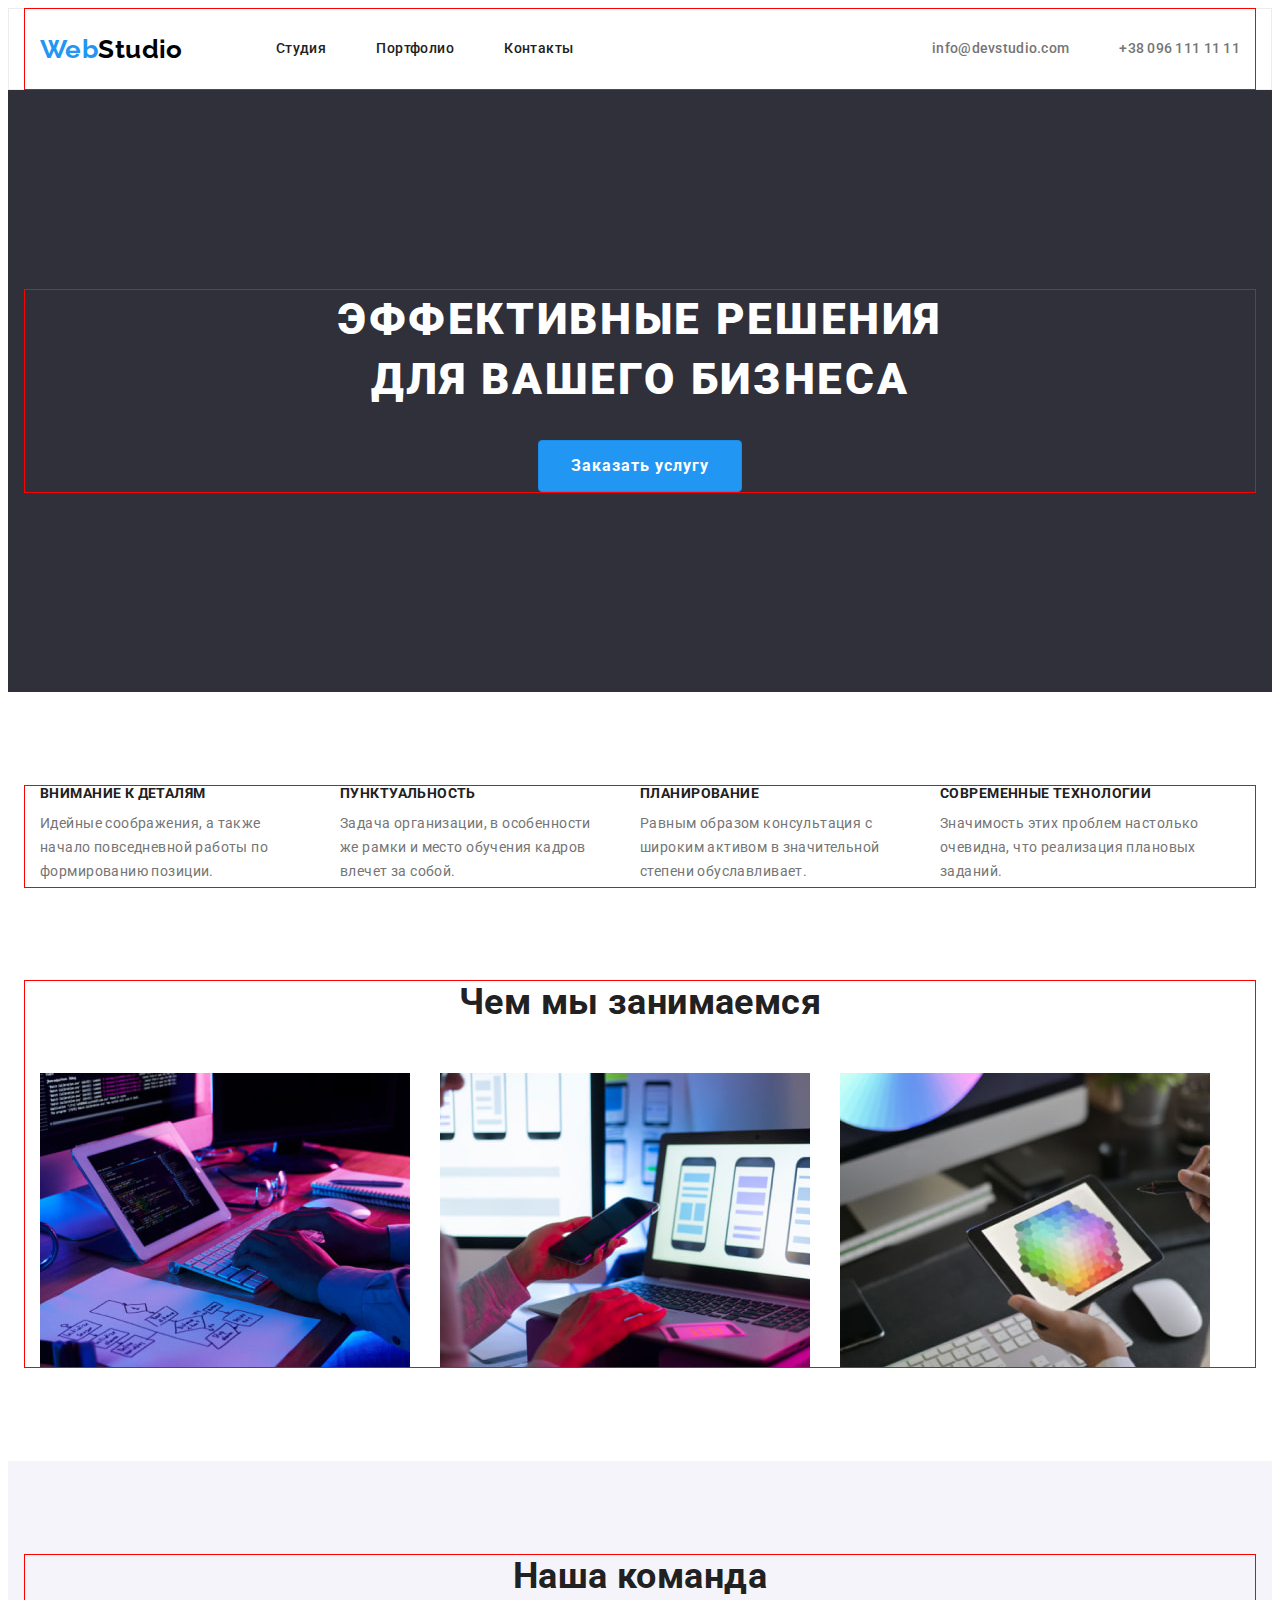
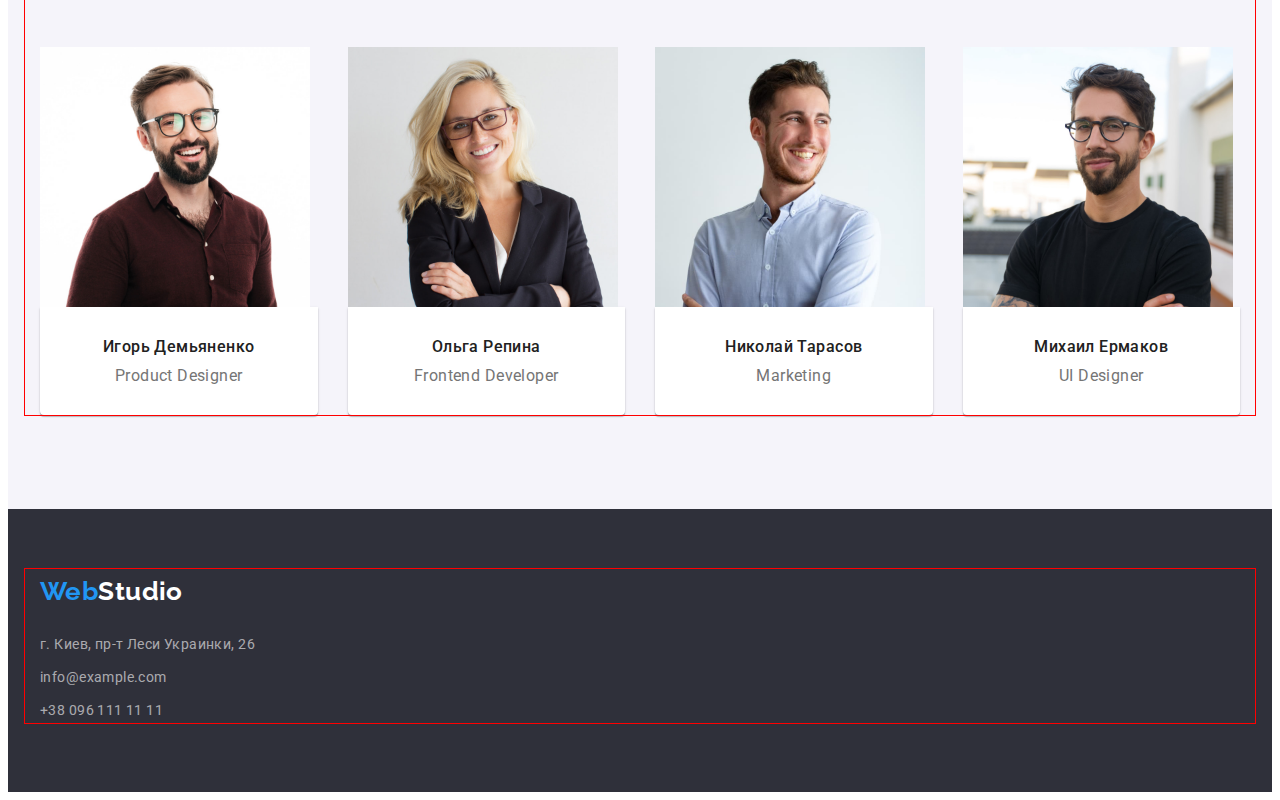
<file: index.html>
<!DOCTYPE html>
<html lang="ru">
 <head>
   <meta charset="UTF-8">
   <meta http-equiv="X-UA-Compatible" content="IE=edge">
   <meta name="viewport" content="width=device-width, initial-scale=1.0">
   <title>Главная страница студии</title>
   <!--Projects fonts-->
   <link rel="preconnect" href="https://fonts.googleapis.com">
   <link rel="preconnect" href="https://fonts.gstatic.com" crossorigin>
   <link href="https://fonts.googleapis.com/css2?family=Raleway:wght@700&family=Roboto:wght@400;500;700;900&display=swap"
    rel="stylesheet">
    <!--Normalize-->
    <link rel="stylesheet" href="https://cdnjs.cloudflare.com/ajax/libs/modern-normalize/1.1.0/modern-normalize.min.css"
        integrity="sha512-wpPYUAdjBVSE4KJnH1VR1HeZfpl1ub8YT/NKx4PuQ5NmX2tKuGu6U/JRp5y+Y8XG2tV+wKQpNHVUX03MfMFn9Q=="
        crossorigin="anonymous" referrerpolicy="no-referrer" />
   <!--Custom styles-->
   <link rel="stylesheet" href="./css/styles.css">
 </head>
<body>
    <!--Шапка сайта-->
    <header class="header">
        <div class="container">
            <a class="logo" href="./index.html" lang="en"><span class="accent">Web</span>Studio</a>
        <nav class="nav">
            <ul class="list">
                <li class="item"> <a class="link current" href="#">Студия</a></li>
                <li class="item"> <a class="link" href="./portfolio.html">Портфолио</a></li>
                <li class="item"> <a class="link" href="#">Контакты</a></li>
            </ul>
        </nav>
        <div class="contact">
            <ul class="list">
                <li class="item"><a class="link current" href="mailto:info@devstudio.com">info@devstudio.com</a></li>
                <li class="item"><a class="link" href="tel:+380961111111 ">+38 096 111 11 11</a>
                </li>
            </ul>
        </div>
    </div>
        
    </header>
   
    <main>

    <!--Герой-->

    <section class="hero">
    <div class="container">
        <h1 class="title">Эффективные решения для вашего бизнеса</h1>
        <button class="btn" type="button">Заказать услугу</button>
        </div>
    </section>

        <!--Наши преимущества-->

        <section class="section">
            <div class="container">
            <h2 class="visually-hidden">Наши преимущества</h2>
            <ul class="feature list">
    <li class="item">
        <h3 class="title">Внимание к деталям</h3>
        <p>Идейные соображения, а также начало повседневной работы по формированию позиции.</p>
    </li>
    <li class="item">
        <h3 class="title">Пунктуальность</h3>
        <p>Задача организации, в особенности же рамки и место обучения кадров влечет за собой.</p>
    </li>
    <li class="item">
        <h3 class="title">Планирование</h3>
        <p>Равным образом консультация с широким активом в значительной степени обуславливает.</p>
    </li>
    <li class="item">
        <h3 class="title">Современные технологии</h3>
        <p>Значимость этих проблем настолько очевидна, что реализация плановых заданий.</p>
    </li>
            </ul>
            </div>
              
        </section>

<!--Галлерея деятельности-->

<section class="section galleries">
    <div class="container">
          <h2 class="section-title">Чем мы занимаемся</h2>
          <ul class="gallery list">
    <li class="item">
        <a><img src="./images/gallery/box-1.jpg" alt="Картинка программист" width="370" height="294">
        </a>
    </li>
    <li class="item" >
        <img src="./images/gallery/box-2.jpg" alt="Телефоны на мониторе" width="370" height="294">
    </li>
    <li class="item">
        <img src="./images/gallery/box-3.jpg" alt="Ячейки" width="370" height="294">
    </li>

</ul>
    </div>
   
</section>

<!--Наша команда-->

<section class="section teams">
    <div class="container">
    <h2 class="section-title">Наша команда</h2>
    <ul class="team list">
    <li class="item">
        <img src="./images/team/member-1.jpg" alt="Игорь Демьяненко" width="270" height="260">
        <div class="member">
            <h3 class="title">Игорь Демьяненко</h3>
            <p class="text" lang="en">Product Designer</p>
        </div>
    </li>
    <li class="item">
        <img src="./images/team/member-2.jpg" alt="Ольга Репина" width="270" height="260">
        <div class="member">
            <h3 class="title">Ольга Репина</h3>
            <p class="text" lang="en">Frontend Developer</p>
        </div>
    </li>
    <li class="item" >
        <img src="./images/team/member-3.jpg" alt="Николай Тарасов" width="270" height="260">
        <div class="member">
            <h3 class="title">Николай Тарасов</h3>
            <p class="text" lang="en">Marketing</p>
        </div>
    </li>
    <li class="item">
        <img src="./images/team/member-4.jpg" alt="Михаил Ермаков" width="270" height="260">
        <div class="member">
            <h3 class="title">Михаил Ермаков</h3>
            <p class="text" lang="en">UI Designer</p>
        </div>
    </li>
  </ul>
  </div> 
</section>
    </main>
    
<!--Подвал-->

<footer class="footer">
    <div class="container">
        <a class="logo" href="./index.html" lang="en"><span class="logoaccent">Web</span>Studio</a>
        <ul class="list">
            <li class="item">г. Киев, пр-т Леси Украинки, 26</li>
            <li class="item"><a class="link" href="mailto:info@example.com">info@example.com</a></li>
            <li class="item"><a class="link" href="tel:+380961111111 ">+38 096 111 11 11</a>
        </ul>
    </div>
</footer>

</body>
</html>
</file>
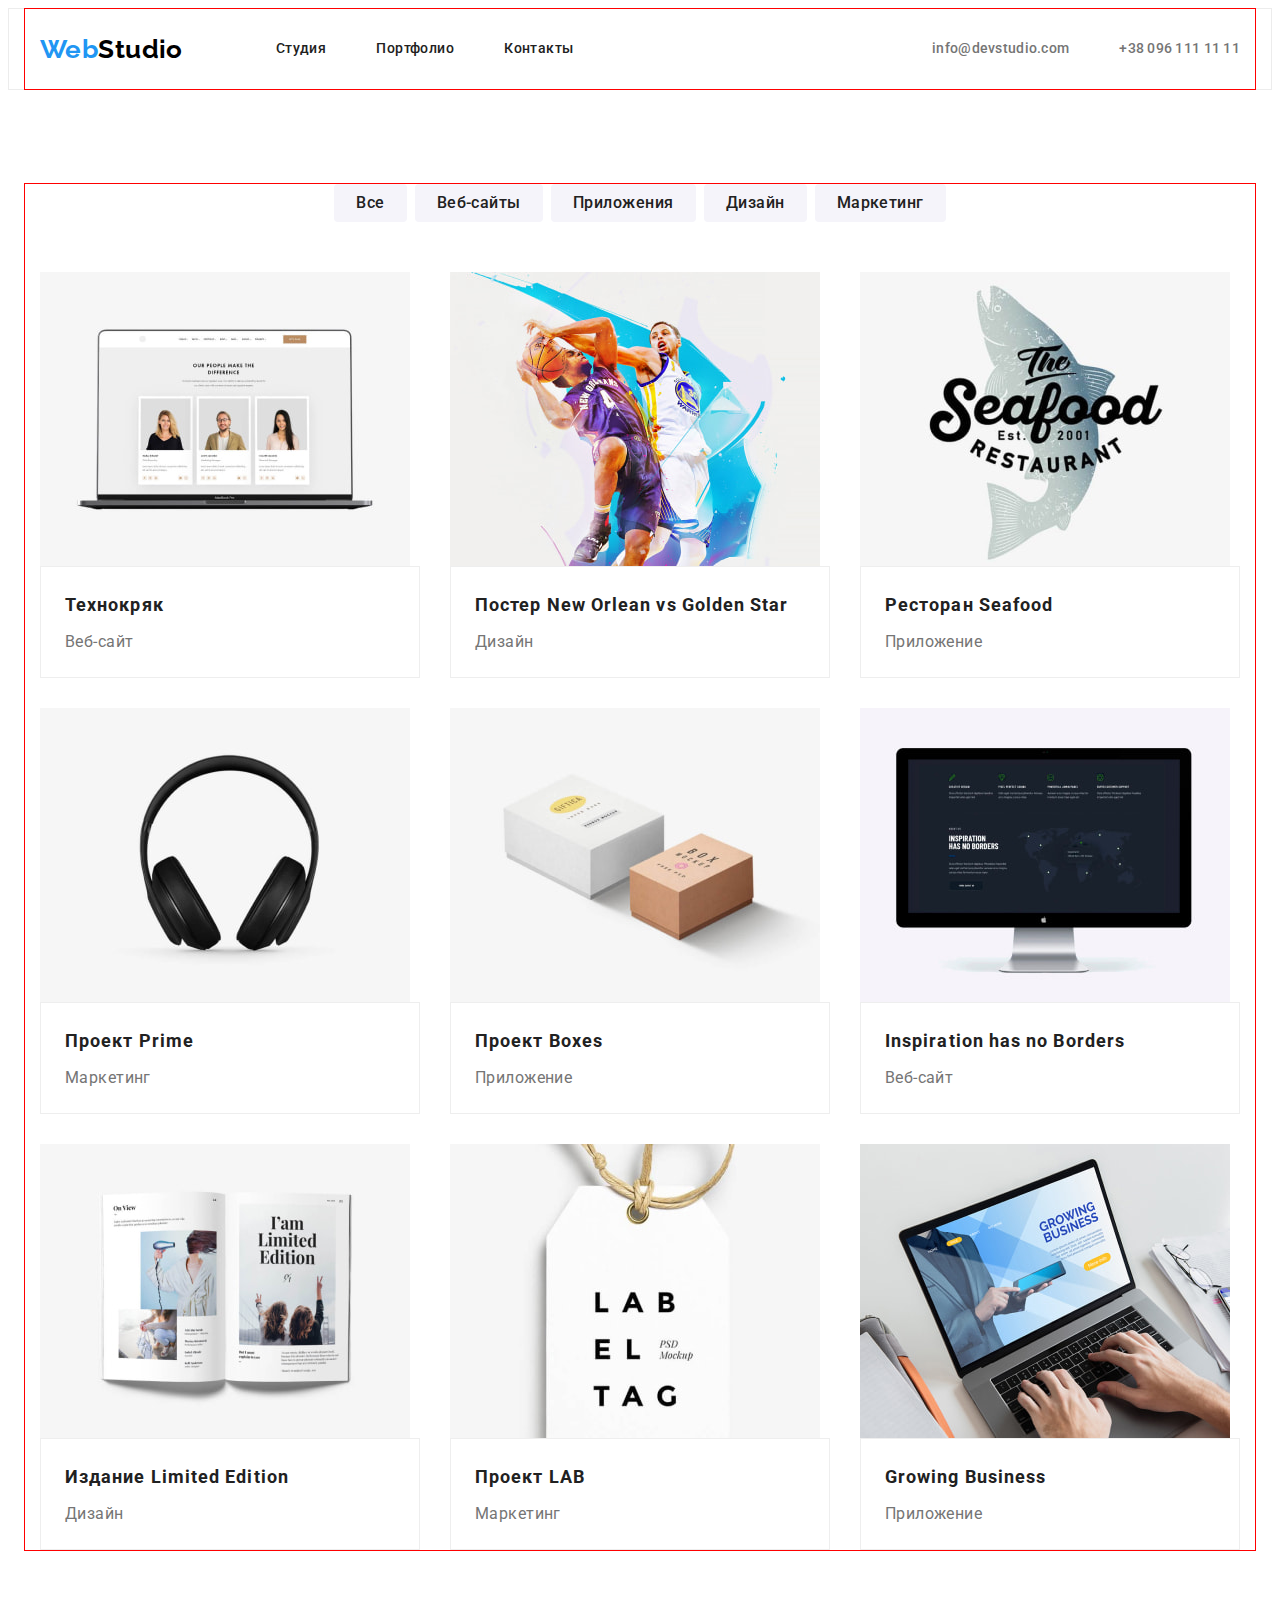
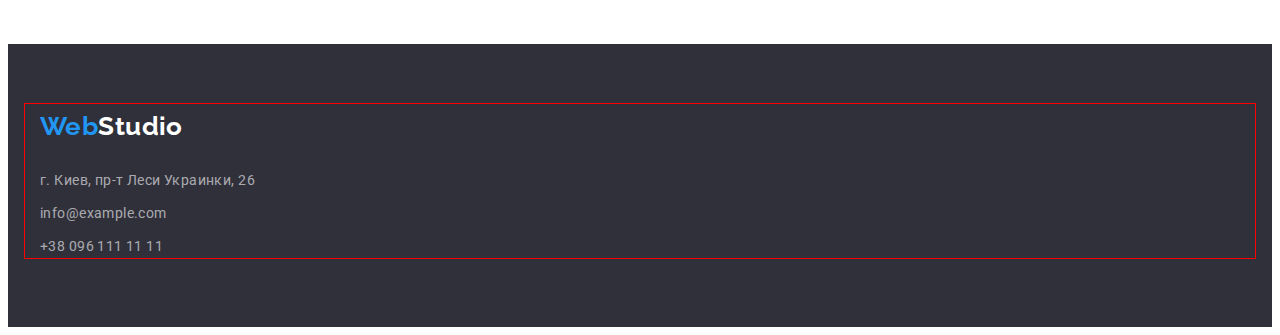
<file: portfolio.html>
<!DOCTYPE html>
<html lang="ru">

<head>
    <meta charset="UTF-8">
    <meta http-equiv="X-UA-Compatible" content="IE=edge">
    <meta name="viewport" content="width=device-width, initial-scale=1.0">
    <title>Портфолио</title>

    <!--Projects fonts-->

    <link rel="preconnect" href="https://fonts.googleapis.com">
    <link rel="preconnect" href="https://fonts.gstatic.com" crossorigin>
    <link href="https://fonts.googleapis.com/css2?family=Raleway:wght@700&family=Roboto:wght@400;500;700;900&display=swap"
        rel="stylesheet">

    <!--Normalize-->

    <link rel="stylesheet" href="https://cdnjs.cloudflare.com/ajax/libs/modern-normalize/1.1.0/modern-normalize.min.css"
        integrity="sha512-wpPYUAdjBVSE4KJnH1VR1HeZfpl1ub8YT/NKx4PuQ5NmX2tKuGu6U/JRp5y+Y8XG2tV+wKQpNHVUX03MfMFn9Q=="
        crossorigin="anonymous" referrerpolicy="no-referrer" />

        <!--Custom styles-->

    <link rel="stylesheet" href="./css/styles.css">
</head>
<body>

<!--Шапка сайта-->

<header class="header">
    <div class="container header-container">
    <a class="logo" href="./index.html" lang="en"><span class="accent">Web</span>Studio</a>
    <nav class="nav">
    <ul class="list">
        <li class="item" > <a class="link current" href="./index.html">Студия</a></li>
        <li class="item" > <a class="link" href="#">Портфолио</a></li>
        <li class="item" > <a class="link" href="#">Контакты</a></li>
    </ul>
    </nav>
    <div class="contact">
    <ul class="list">
        <li class="item"><a class="link current" href="mailto:info@devstudio.com">info@devstudio.com</a></li>
        <li class="item"><a class="link" href="tel:+380961111111 ">+38 096 111 11 11</a>
        </li>
    </ul>
    </div>
    </div>
  </header>

<main>

<section class="works section">
    <div class="container">
        <h1 class="visually-hidden">Наши работы</h1>
        <ul class="filter">
            <li class="item"><button class="btn" type="button">Все</button></li>
            <li class="item" ><button class="btn" type="button">Веб-сайты</button></li>
            <li class="item"><button class="btn" type="button">Приложения</button></li>
            <li class="item"><button class="btn" type="button">Дизайн</button></li>
            <li class="item"><button class="btn" type="button">Маркетинг</button></li>
        </ul>
    
        <h2 class="visually-hidden">Примеры работ</h2>
        <ul class="work list">
            <li class="item">
                <a><img src="./images/projects/project-1.jpg" alt="Фото трех сотрудников" width="370" height="294"></a>
                <div class="card">
                    <h3 class="title">Технокряк</h3>
                    <p class="text" lang="en">Веб-сайт</p>
                </div>
            </li>
            <li class="item" >
                <a><img src="./images/projects/project-2.jpg" alt="Постер два футболиста" width="370" height="294"></a>
                <div class="card" >
                    <h3 class="title">Постер <span lang="en">New Orlean vs Golden Star</span></h3>
                    <p class="text">Дизайн</p>
                </div>
            </li>
            <li class="item" >
                <a><img src="./images/projects/project-3.jpg" alt="Название ресторана на рыбе" width="370" height="294">
                </a>
                <div class="card">
                    <h3 class="title">Ресторан <span lang="en">Seafood</span></h3>
                    <p class="text">Приложение</p>
                </div>
            </li>
            <li class="item" >
                <a><img src="./images/projects/project-4.jpg" alt="Наушники" width="370" height="294"></a>
                <div class="card">
                    <h3 class="title">Проект <span lang="en">Prime</span></h3>
                    <p class="text">Маркетинг</p>
                </div>
            </li>
            <li class="item">
                <a><img src="./images/projects/project-5.jpg" alt="Две коробки" width="370" height="294">
                </a>
                <div class="card">
                    <h3 class="title">Проект <span lang="en">Boxes</span></h3>
                    <p class="text">Приложение</p>
                </div>
            </li>
        
            <li class="item">
                <a><img src="./images/projects/project-6.jpg" alt="Монитор" width="370" height="294">
                </a>
                <div class="card">
                    <h3 class="title" lang="en">Inspiration has no Borders</h3>
                    <p class="text">Веб-сайт</p>
                </div>
            </li>
            <li class="item" >
                <a><img src="./images/projects/project-7.jpg" alt="Журнал" width="370" height="294"></a>
                <div class="card">
                    <h3 class="title">Издание <span lang="en">Limited Edition</span></h3>
                    <p class="text" lang="en">Дизайн</p>
                </div>
            </li>
            <li class="item">
                <a><img src="./images/projects/project-8.jpg" alt="Рекламная надпись" width="370" height="294">
                </a>
                <div class="card">
                    <h3 class="title">Проект <span lang="en">LAB</span></h3>
                    <p class="text">Маркетинг</p>
                </div>
            </li>
            <li class="item" >
                <a><img src="./images/projects/project-9.jpg" alt="Ноутбук" width="370" height="294">
                </a>
                <div class="card">
                    <h3 class="title" lang="en">Growing Business</h3>
                    <p class="text">Приложение</p>
                </div>
            </li>
        </ul>

</div>
</section>

</main>

<!--Подвал-->

<footer class="footer">
    <div class="container">
    <a class="logo" href="./index.html" lang="en"><span class="logoaccent">Web</span>Studio</a>
    <ul class="list">
    <li class="item">г. Киев, пр-т Леси Украинки, 26</li>
    <li class="item" ><a class="link" href="mailto:info@example.com">info@example.com</a></li>
    <li class="item"><a class="link" href="tel:+380961111111 ">+38 096 111 11 11</a>
    </ul>
    </div> 
</footer>
</body>
</html>
</file>
<file: css/styles.css>
:root {
    --card-set-gap: 30px;
    --card-shadow: 0px  1px 3px rgba(0, 0, 0, 0.12),
    0px 1px 1px rgba(0, 0, 0, 0.14),
    0px 2px 1px rgba(0, 0, 0, 0.2);
    
    /*font*/
    --main-font: 'Roboto', sans-serif;
    --secondary-font: 'Raleway', sans-serif;

    --header-border-cl: #ECECEC;

    /*text-colors*/
    --secondary-txt-cl: #212121;
    --main-txt-cl: #757575;
    --accent-txt-cl: #FFFF;
    --logo-cl: #000000;
    --accent-cl: #2196F3;
    --transparent-cl:rgba(255, 255, 255, 0.6);

    /*background-colors*/
    --main-bg-cl: #FFFFFF;
    --secondary-bg-cl: #F5F4FA;
    --dark-bg-cl: #2F303A;
    --btn-bg: #188CE8;
    --grey-bg-cl: #E5E5E5;
    --card-border-cl: #EEEEEE;
}

body {
    font-family: var(--main-font);
    font-size: 14px;
    line-height: 1.71;
    letter-spacing: 0.03em;
    color: var(--main-txt-cl);
}

.visually-hidden {
    position: absolute;
    white-space: nowrap;
    width: 1px;
    height: 1px;
    overflow: hidden;
    border: 0;
    padding: 0;
    clip: rect(0 0 0 0);
    clip-path: inset(50%);
    margin: -1px;
}

.container {
    outline: 1px solid red;
    width: 1200px;
    padding-left: 15px;
    padding-right: 15px;
    margin-left: auto;
    margin-right: auto;
}

h1,
h2,
h3,
h4,
h5,
h6,
p {
    margin: 0;
}


img{
    display: block;
    max-width: 100%;
    height: auto;
}

.section {
           padding-top: 94px;
           padding-bottom: 94px;
}


.link {
    text-decoration: none;
    color: currentColor;
}

.list {
    list-style: none;
    padding: 0;
    margin: 0;
}

    /*logo*/

.accent {
    color: var(--accent-cl);
}
/*
============================
| Header section
============================
*/

/*Logo*/
.header {
border: 1px solid var(--header-border-cl);

}


.header .container {
    display: flex;
    align-items: center;
    
}

.header .logo,.footer .logo {
    font-family: 'Raleway', sans-serif;
    font-size: 26px;
    font-weight: bold;
    text-decoration: none;
    color: var(--logo-cl);
}

.header .logo {
    margin-right: 93px;
}

    /*Navigation*/

.nav .list{
    display: flex;
    align-items: center;
}

.nav .item{
    margin-right: 50px;

    color: var(--secondary-txt-cl);
    
    font-weight: 500;
    font-size: 14px;
    line-height: 1.14;
    text-decoration: none;
}

.nav .item:last-child {
    margin-right: 0;
}

.nav .link {
    display: block;
    padding-top: 32px;
    padding-bottom: 32px;
}

.header .contact {
    margin-left: auto;   
}

.contact .list{
    display: flex;
    align-items: center;
}

.contact .item {
    display: block;
    padding-top: 32px;
    padding-bottom: 32px;
    font-weight: 500;
    font-size: 14px;
    line-height: 1.14;
    letter-spacing: 0.02em;
}

.contact .item:first-child {
    margin-right: 50px;
}

.contact .link {
padding-top: 32px;
padding-bottom: 32px;
}

.nav .link:hover,
.nav .link:focus,
.contact .link:hover,
.contact .link:focus
 {
color: var(--accent-cl);
}

.nav .link:current,
.contact .link:current {
    color: var(--accent-cl);
}
/*
============================
| Hero section
============================
*/
.hero {
    background-color: var(--dark-bg-cl); 
    padding-top: 200px;
    padding-bottom: 200px;

}

.hero .title { 
    padding-left: 252px;
    padding-right: 252px;
    margin-bottom: 30px;
    font-weight: 900;
    font-size: 44px;
    line-height: 1.36;
    text-align: center;
    color: var(--accent-txt-cl);
    letter-spacing: 0.06em;
    text-transform: uppercase;
}

.btn {
font-family: inherit;
text-align: center;
align-items: center;
cursor: pointer;
color: var(--secondary-txt-cl);
}

.hero .btn {
display: block;
margin-top: 0;

margin-right: auto;
margin-left: auto;
padding: 10px 32px;

background-color: var(--accent-cl);
font-weight: 700;
font-size: 16px;
line-height: 1.88;
letter-spacing: 0.06em;
color: var(--accent-txt-cl);
border: 1px solid var(--btn-bg);
border-radius: 4px;
}

.filter .btn {
background-color: var(--secondary-bg-cl);
font-weight: 500;
font-size: 16px;
line-height: 1.62;

font-family: 'Roboto';
font-style: normal;
font-weight: 500;
font-size: 16px;
line-height: 26px;
text-align: center;
letter-spacing: 0.03em;

color: #212121;
}

.filter .btn:hover,
.filter .btn:focus {
    color: var(--accent-txt-cl);
    background-color: var(--accent-cl);
}

.hero .btn:hover,
.hero .btn:focus {
    color: var(--accent-txt-cl);
    background-color: var(--btn-bg);
}

/*
============================
| Feature section
============================
*/


.feature, .list {
    display: flex; 
  }

.feature .item {
    margin-right: 30px;
    width: 270px;
    height: 101px;
}

.feature .item:last-child {
    margin-right: 0;
}

.feature .title {
margin-bottom: 10px;
color: var(--secondary-txt-cl);
font-weight: 700;
font-size: 14px;
line-height: 1.14;
text-transform: uppercase;
}
.feature p {
    text-align: left;
}
/*
============================
| Gallery work section
============================
*/
.galleries {
    padding-top: 0;
}
.section-title {
    margin-bottom: 50px;
    font-weight: 700;
    font-size: 36px;
    line-height: 1.17;
    text-align: center;
    color: var(--secondary-txt-cl);
}


.gallery .item {
    margin-right: 30px;
}

.gallery .item:last-child {
    margin-right: 0;
}

/*
============================
| Team section
============================
*/
.teams {
background-color: var(--secondary-bg-cl);
}


.team {
padding: 0;
margin: 0;

display: flex;
flex-wrap: wrap;
margin-left: calc(-1 * var(--card-set-gap));
margin-top: calc(-1 * var(--card-set-gap));
}

.team> .item {
flex-basis: calc(100% / 4 - var(--card-set-gap));
margin-left: var(--card-set-gap);
margin-top: var(--card-set-gap);
}

.member .title {

margin-bottom: 10px;
color: var(--secondary-txt-cl);
font-weight: 500;
font-size: 16px;
line-height: 1.19;
text-align: center;
}

.member .text {
text-align: center;
font-size: 16px;
line-height: 1.19;
}

.team .member {
    padding-top: 30px;
    padding-bottom: 30px;
    background-color: var(--main-bg-cl);
    box-shadow: var(--card-shadow);
    border-radius: 0px 0px 4px 4px;
    overflow: hidden;
}

/*============================
| Portfolio page
============================
*/

/*Portfolio filter button*/

.filter{
    list-style: none;
    margin: 0;
    margin-bottom: 50px;
    padding: 0;
    
    display: flex;
    align-items: center;
    justify-content: center;

}
.filter .item {
margin-right: 8px;
}
.filter .btn {
    padding: 6px 22px;
    border: none;
    border-radius: 4px;
    }

.filter .item:last-child {
    margin-right: 0;}

    /*Ourwork*/

.work {
    padding: 0;
    margin: 0;
    list-style: none;
    
    display: flex;
    flex-wrap: wrap;
    margin-left: calc(-1 * var(--card-set-gap));
    margin-top: calc(-1 * var(--card-set-gap));
    
}

.work>.item {
    flex-basis: calc(100% / 3 - var(--card-set-gap));
    margin-left: var(--card-set-gap);
    margin-top: var(--card-set-gap);
}

.card {
    padding: 20px 24px;
    border: 1px solid var(--card-border-cl); 
}

.card .title {
    margin-bottom: 4px;

    color: var(--secondary-txt-cl);
    font-weight: 700;
    font-size: 18px;
    line-height: 2;
    letter-spacing: 0.06em;
}

.card .text {
    font-size: 16px;
    line-height:1.88;
}

/*
============================
| Footer section
============================
*/

.footer{
    background-color: var(--dark-bg-cl);
    color: var(--accent-txt-cl);
    padding-top: 60px;
    padding-bottom: 60px;
   }

.footer .list{
display: block;
margin-top: 20px;
}

.footer .logo {


color: var(--accent-txt-cl);
}

.logoaccent{
color: var(--accent-cl)
}

.footer .item {
margin-bottom: 9px;

color: var(--transparent-cl);

}

.footer .item:hover,
.footer .item:focus {
    color: var(--accent-cl);}
</file>
